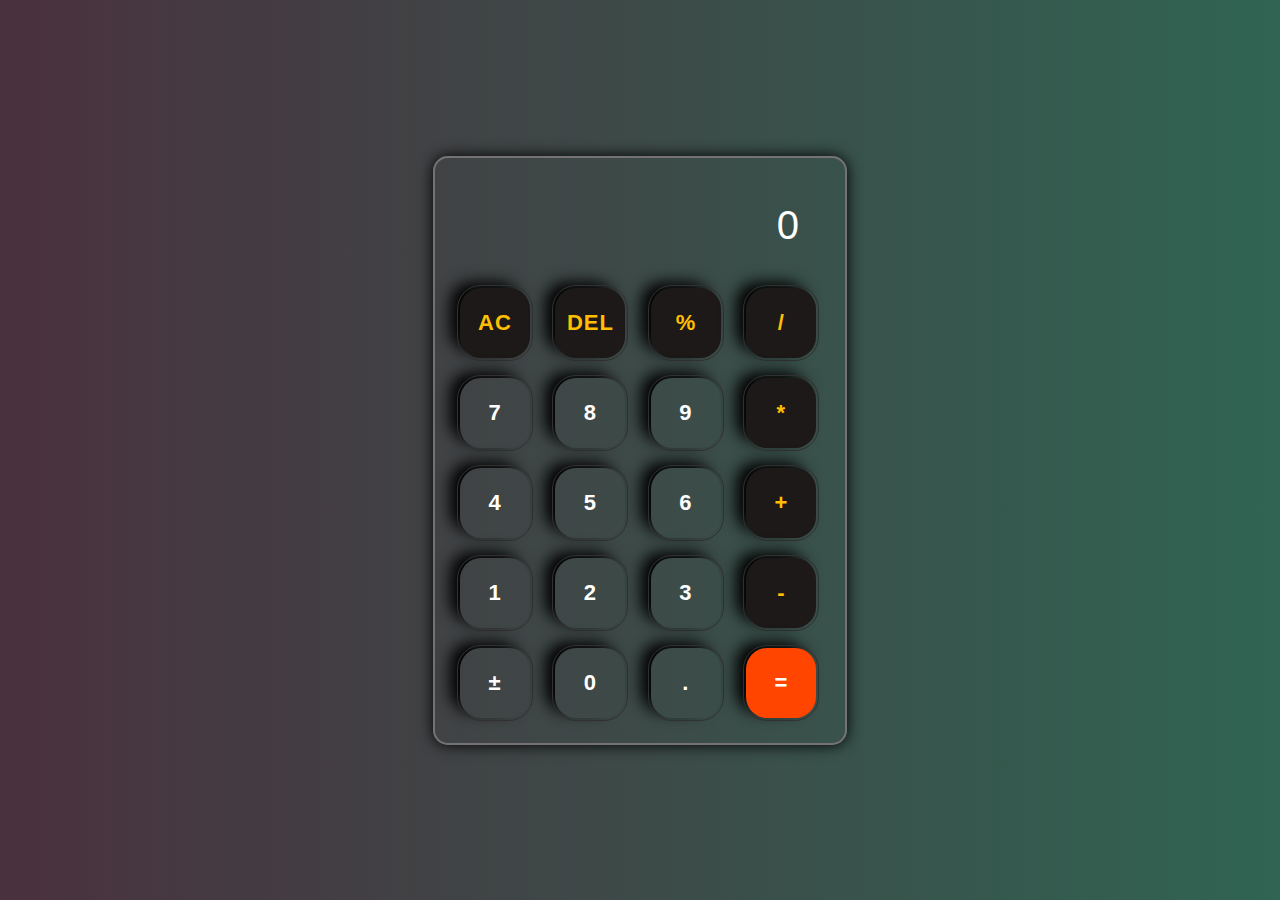
<file: Calculator/index.html>
<!DOCTYPE html>
<html lang="en">
<head>
          <meta charset="UTF-8">
          <meta name="viewport" content="width=device-width, initial-scale=1.0">
          <title>Personal Calculator</title>
          <link rel="stylesheet" href="style.css">
</head>
<body>
          <div class="calculator">
                    <div class="display">
                    <input type="text" id="inputBox" value="0" placeholder="0" disabled>
          </div>
          <div class="row">
                    <button type="button" class="opr">AC</button>
                    <button type="button"class="opr">DEL</button>
                    <button type="button"class="opr">%</button>
                    <button type="button" class="opr">/</button>
          </div>
          <div class="row">
                    <button type="button">7</button>
                    <button type="button">8</button>
                    <button type="button">9</button>
                    <button type="button" class="opr">*</button>
          </div>
          <div class="row">
                    <button type="button">4</button>
                    <button type="button">5</button>
                    <button type="button">6</button>
                    <button type="button" class="opr">+</button>
          </div>
          <div class="row">
                    <button type="button">1</button>
                    <button type="button">2</button>
                    <button type="button">3</button>
                    <button type="button" class="opr">-</button>
          </div>
          <div class="row">
                    <button type="button" id="plusMinus">&#xB1;</button>
                    <button type="button">0</button>
                    <button type="button">.</button>
                    <button type="button" id="eqbtn">=</button>
          </div>
          </div>
        <!-- <div>
          <p id="copyright"> Copyright &#169; 2024 Nirdosh Kushwaha. All Rights Reserved.</p>
        </div> -->
          <script src="logic.js"></script>
</body>
</html>
</file>
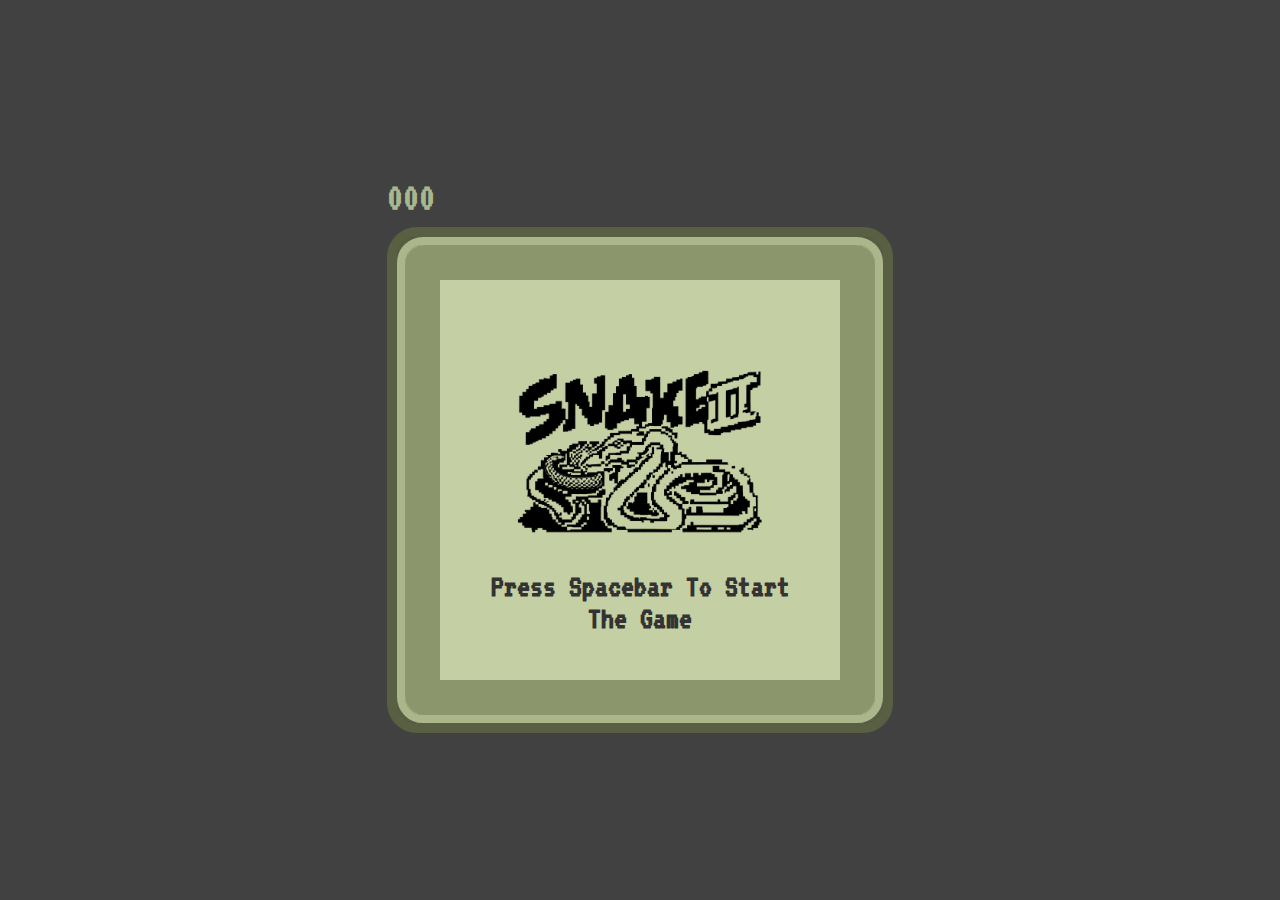
<file: Snake Game/index.html>
<!DOCTYPE html>
<html lang="en">
  <head>
    <meta charset="UTF-8" />
    <meta name="viewport" content="width=device-width, initial-scale=1.0" />
    <link rel="preconnect" href="https://fonts.googleapis.com" />
    <link rel="preconnect" href="https://fonts.gstatic.com" crossorigin />
    <link
      href="https://fonts.googleapis.com/css2?family=VT323&display=swap"
      rel="stylesheet"
    />
    <title>Snake Game</title>
    <link rel="stylesheet" href="style.css" />
    <script src="script.js" defer></script>
  </head>
  <body>
    <div>
      <div class="scores">
        <h1 id="score">000</h1>
        <h1 id="highScore">000</h1>
      </div>
      <div class="game-border-1">
        <div class="game-border-2">
          <div class="game-border-3">
            <div id="game-board"></div>
          </div>
        </div>
      </div>
    </div>
    <h1 id="instruction-text">Press spacebar to start the game</h1>
    <img id="logo" src="snake-game-ai-gen.png" alt="snake-logo" />
  </body>
</html>
</file>
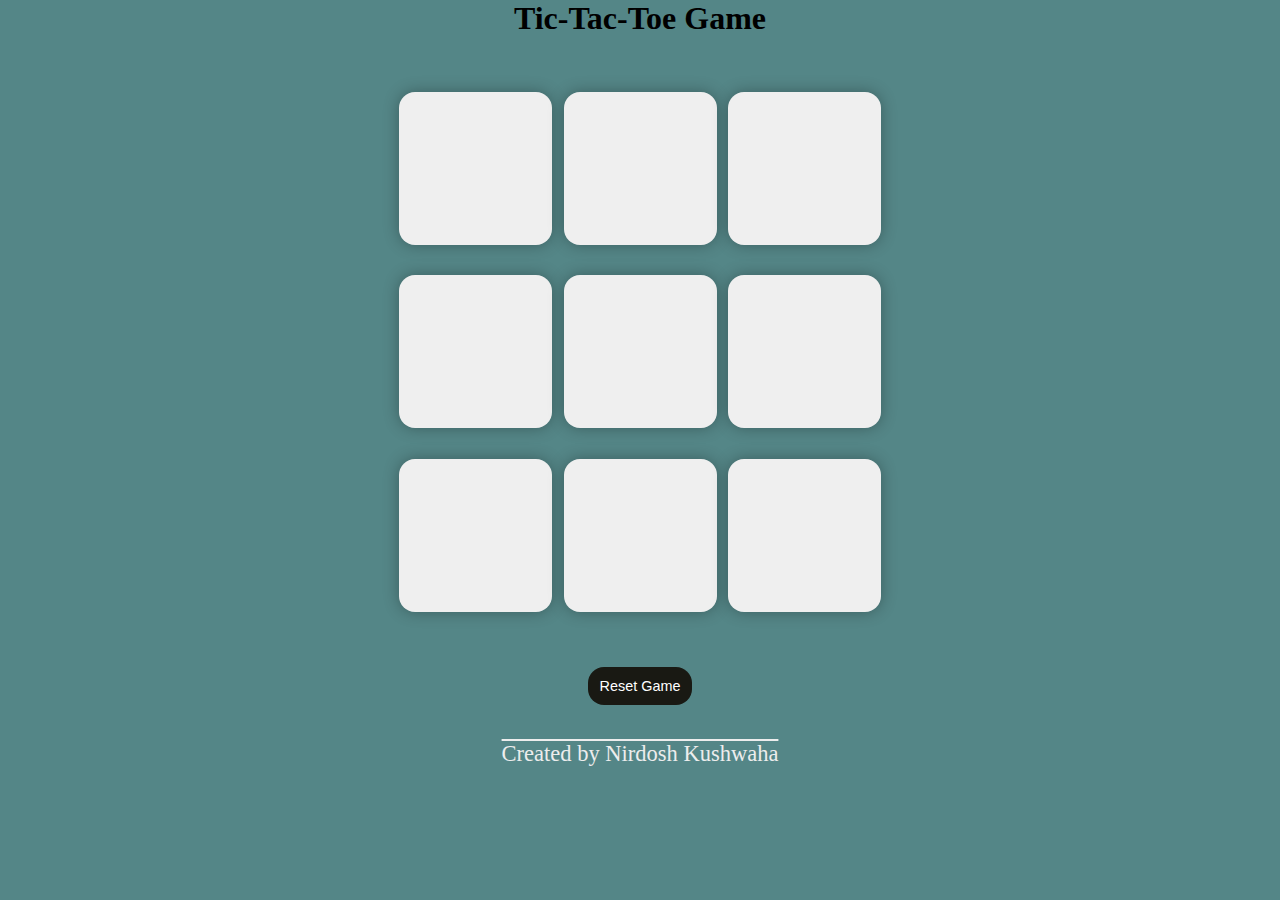
<file: Tic Tac Toe game/index.html>
<!DOCTYPE html>
<html lang="en">
<head>
          <meta charset="UTF-8">
          <meta name="viewport" content="width=device-width, initial-scale=1.0">
          <title>Tic-Tac-Toe game</title>
          <link rel="stylesheet" href="style.css">
</head>
<body>
          <div class="msg-container hide">
                    <p id="msg">Winner</p>
                    <button id="newButton">New Game</button>
          </div>
        <main>
          <h1>Tic-Tac-Toe Game</h1>
          <div class="container">
          <div class="game">
                    <button class="box"></button>
                    <button class="box"></button>
                    <button class="box"></button>
                   
                    <button class="box"></button>
                    <button class="box"></button>
                    <button class="box"></button>
                 
                    <button class="box"></button>
                    <button class="box"></button>
                    <button class="box"></button>
          </div>
          </div>
          <button id="resetButton">Reset Game</button>
        </main>
        <br>
        <br>
        <p id="name">Created by Nirdosh Kushwaha</p>

          <script src="script.js"></script>
</body>
</html>
</file>
<file: Calculator/style.css>
*{
          margin: 0;
          padding: 0;
          box-sizing: border-box;
          font-family: Arial, Helvetica, sans-serif;
          letter-spacing: 1px;
}

body{
          min-height: 100vh;
          max-height: 100%;
          display: flex;
          justify-content: center;
          align-items: center;
          /* background: #82D173; */
          background: hsla(160, 35%, 29%, 1);

background: linear-gradient(180deg, hsla(160, 35%, 29%, 1) 0%, hsla(329, 20%, 24%, 1) 100%);

background: -moz-linear-gradient(180deg, hsla(160, 35%, 29%, 1) 0%, hsla(329, 20%, 24%, 1) 100%);

background: -webkit-linear-gradient(180deg, hsla(160, 35%, 29%, 1) 0%, hsla(329, 20%, 24%, 1) 100%);

filter: progid: DXImageTransform.Microsoft.gradient( startColorstr="#316554", endColorstr="#4A313E", GradientType=1 );
}

.calculator{
          padding: 15px;
          box-shadow: 0 0 15px #000;
          border: 2px solid rgb(116,114,114);
          border-radius: 15px;
}

.display input{
          width: 360px;
          border: none;
          outline: none;
          padding: 20px;
          margin: 10px;
          background: transparent;
          color: #fff;
          font-size: 40px;
          text-align: right;
          cursor: pointer;
}

input::placeholder{
          color: #F0F8FF;
}

button{
          width: 70px;
          height: 70px;
          margin: 10px;
          background: transparent;
          color: #fff;
          font-size: 22px;
          font-weight: 600;
          border: 0;
          border-radius: 30%;
          box-shadow: -10px -6px 15px #000;
          outline: 1px solid #313131;
          outline-offset: 2px;
          cursor: pointer;
}

button:active{
          background: #F0F8FF;
          transform: translate(2px , 2px);
}

.opr{
          color: #FFBF00;
          background: #1e1919;
          font-weight: 700;
}

#eqbtn{
          background: orangered;
          font-weight: 900;
}
</file>
<file: Snake Game/style.css>
body {
          display: flex;
          align-items: center;
          justify-content: center;
          height: 100vh;
          margin: 0;
          font-family: 'VT323', monospace;
        }
        
        body,
        .snake {
          background-color: #414141;
        }
        
        #game-board {
          border-radius: 100px;
          display: grid;
          grid-template-columns: repeat(20, 20px);
          grid-template-rows: repeat(20, 20px);
          margin: 5px;
        }
        
        .game-border-1 {
          border: #595f43 solid 10px;
          border-radius: 30px;
          box-shadow: inset 0 0 0 10px #595f43;
        }
        
        .game-border-2 {
          border: #abb78a solid 8px;
          border-radius: 26px;
          box-shadow: inset 0 0 0 10px #abb78a;
        }
        
        .game-border-3 {
          border: #8b966c solid 30px;
          border-radius: 20px;
          box-shadow: inset 0 0 0 5px #8b966c;
        }
        
        #instruction-text {
          position: absolute;
          top: 60%;
          color: #333;
          width: 300px;
          text-align: center;
          text-transform: capitalize;
          padding: 30px;
          margin: 0;
        }
        
        .scores {
          display: flex;
          justify-content: space-between;
        }
        
        #score {
          color: #abb78a;
        }
        
        #score,
        #highScore {
          font-size: 40px;
          font-weight: bolder;
          margin: 10px 0;
        }
        
        #highScore {
          color: #d8ddca;
          display: none;
        }
        
        .game-border-3,
        #logo {
          background-color: #c4cfa3;
        }
        
        .snake {
          border: #5a5a5a 1px dotted;
        }
        
        .food {
          background-color: #dedede;
          border: #999 5px solid;
        }
        
        #logo {
          position: absolute;
        }
</file>
<file: Tic Tac Toe game/style.css>
*{
          margin: 0;
          padding: 0;
}

body{
          background-color: #548687;
          text-align: center;
}

.container{
          height: 70vh;
          display: flex;
          
          justify-content: center;
          align-items: center;
          gap: 1.3vmin;

          
}

.game{
          height: 60vmin;
          width: 60vmin;
          display: flex;
          flex-wrap: wrap;
          justify-content: center;
          align-items: center;
          gap: 1.3vmin;
}

.box{
          height: 17vmin;
          width: 17vmin;
          border-radius: 1rem;
          border: none;
          box-shadow: 0 0 1rem rgba(0,0,0,0.3);
          font-size: 7vmin;
          color: #b0413e;
}

#resetButton {
          padding: 0.7rem;
          font-size: 0.9rem;
          background-color: #191913;
          color: #fff;
          border-radius: 1rem;
          border: none;
}


#newButton{
          padding: 0.7rem;
          font-size: 0.9rem;
          background-color: #191913;
          color: #fff;
          border-radius: 1rem;
          border: none;
}

#msg{
          color: #fff64f;
          font-size: 8vmin;
}

.msg-container{
height: 80vmin;
display: flex;
justify-content: center;
align-items: center;
flex-direction: column;
gap: 4rem;
}

.hide{
          display: none;
}

#name{
          color: #ededed;
          font-size: 2.5vmin;
          text-align: center;
          text-decoration: overline;
}
</file>
